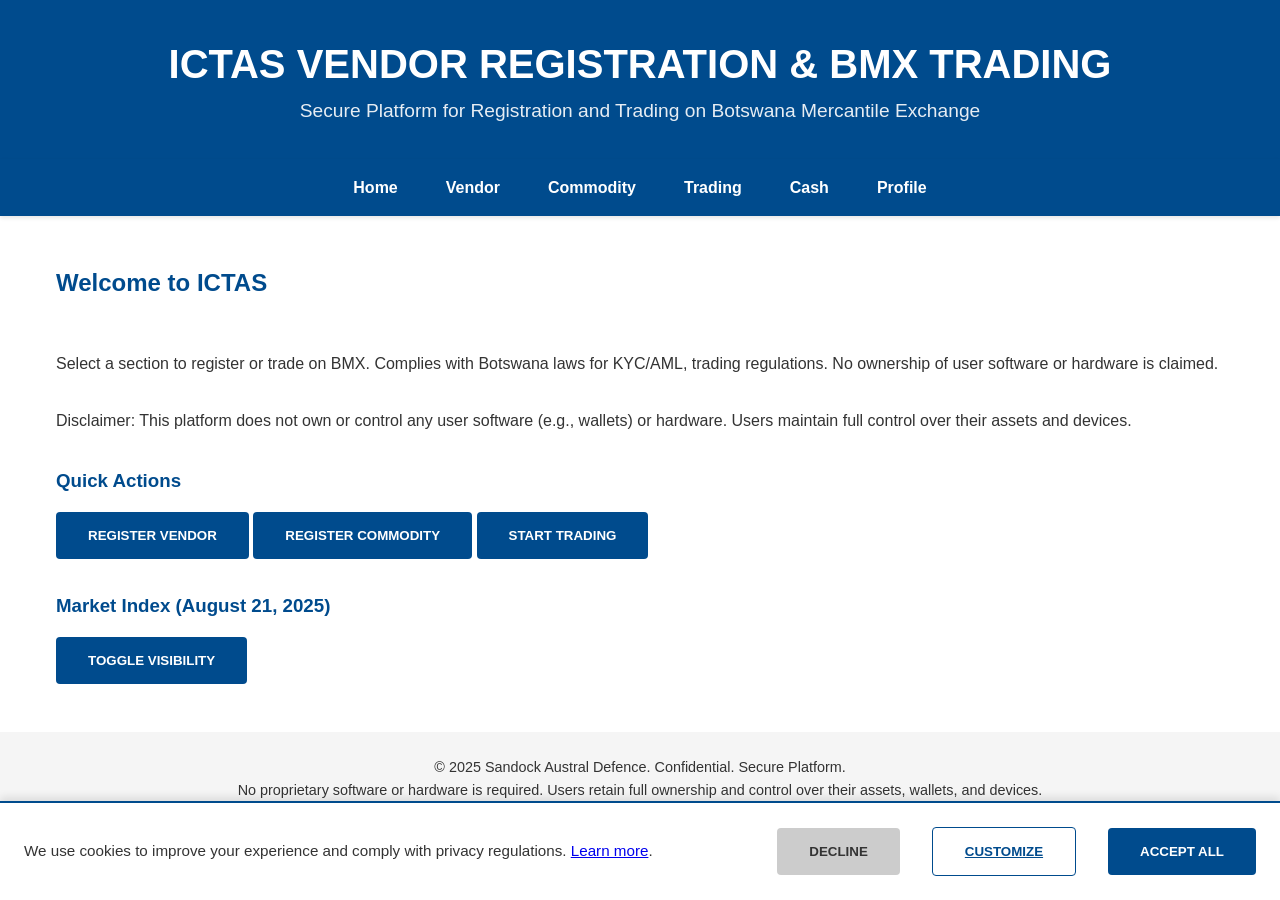
<file: index.html>
<!DOCTYPE html>
<html lang="en">
<head>
    <meta charset="UTF-8">
    <title>ICTAS Vendor Registration & BMX Trading</title>
    <link rel="stylesheet" href="styles.css"> <!-- Optional shared CSS -->
</head><link rel="stylesheet" href="styles.css">
<body><div class="cookie-banner">
    <p>We use cookies to improve your experience and comply with privacy regulations. <a href="/cookie-policy">Learn more</a>.</p>
    <button class="decline" onclick="localStorage.setItem('cookiesAccepted', 'necessary'); this.parentElement.style.display = 'none';">Decline</button>
    <button class="customize">Customize</button>
    <button onclick="localStorage.setItem('cookiesAccepted', 'all'); this.parentElement.style.display = 'none';">Accept All</button>
</div>
    <header>
        <h1>ICTAS Vendor Registration & BMX Trading</h1>
        <p>Secure Platform for Registration and Trading on Botswana Mercantile Exchange</p>
    </header>
    <nav>
        <a href="index.html">Home</a>
        <a href="vendor.html">Vendor</a>
        <a href="commodity.html">Commodity</a>
        <a href="trading.html">Trading</a>
        <a href="cash.html">Cash</a>
        <a href="profile.html">Profile</a>
    </nav>
    <main>
        <h2>Welcome to ICTAS</h2>
        <p>Select a section to register or trade on BMX. Complies with Botswana laws for KYC/AML, trading regulations. No ownership of user software or hardware is claimed.</p>
        <p>Disclaimer: This platform does not own or control any user software (e.g., wallets) or hardware. Users maintain full control over their assets and devices.</p>
        <section>
            <h3>Quick Actions</h3>
            <button id="registerVendor">Register Vendor</button>
            <button id="registerCommodity">Register Commodity</button>
            <button id="startTrading">Start Trading</button>
        </section>
        <section>
            <h3>Market Index (August 21, 2025)</h3>
            <button id="toggleIndex">Toggle Visibility</button>
            <div id="marketIndex" style="display: none;">
                <table>
                    <thead><tr><th>Commodity</th><th>Price (BWP)</th></tr></thead>
                    <tbody id="indexBody"></tbody>
                </table>
            </div>
        </section>
    </main>
    <footer>
        <p>© 2025 Sandock Austral Defence. Confidential. Secure Platform.</p>
        <p>No proprietary software or hardware is required. Users retain full ownership and control over their assets, wallets, and devices.</p>
    </footer>
    <script>
        // Quick Actions
        document.getElementById('registerVendor').addEventListener('click', () => window.location.href = 'vendor.html');
        document.getElementById('registerCommodity').addEventListener('click', () => {
            if (!localStorage.getItem('user')) alert('Please register/login first.');
            else window.location.href = 'commodity.html';
        });
        document.getElementById('startTrading').addEventListener('click', () => {
            if (!localStorage.getItem('user')) alert('Please register/login first.');
            else window.location.href = 'trading.html';
        });

        // Market Index
        const commodities = ['Beef', 'Copper', 'Wheat/Maize'];
        function updateIndex() {
            const body = document.getElementById('indexBody');
            body.innerHTML = '';
            commodities.forEach(com => {
                const price = (Math.random() * 50 + 40).toFixed(2); // Mock price
                body.innerHTML += `<tr><td>${com}</td><td>${price}</td></tr>`;
            });
        }
        updateIndex();
        setInterval(updateIndex, 5000); // Update every 5s

        document.getElementById('toggleIndex').addEventListener('click', () => {
            const div = document.getElementById('marketIndex');
            div.style.display = div.style.display === 'none' ? 'block' : 'none';
        });
    </script>
</body>
</html>
</file>
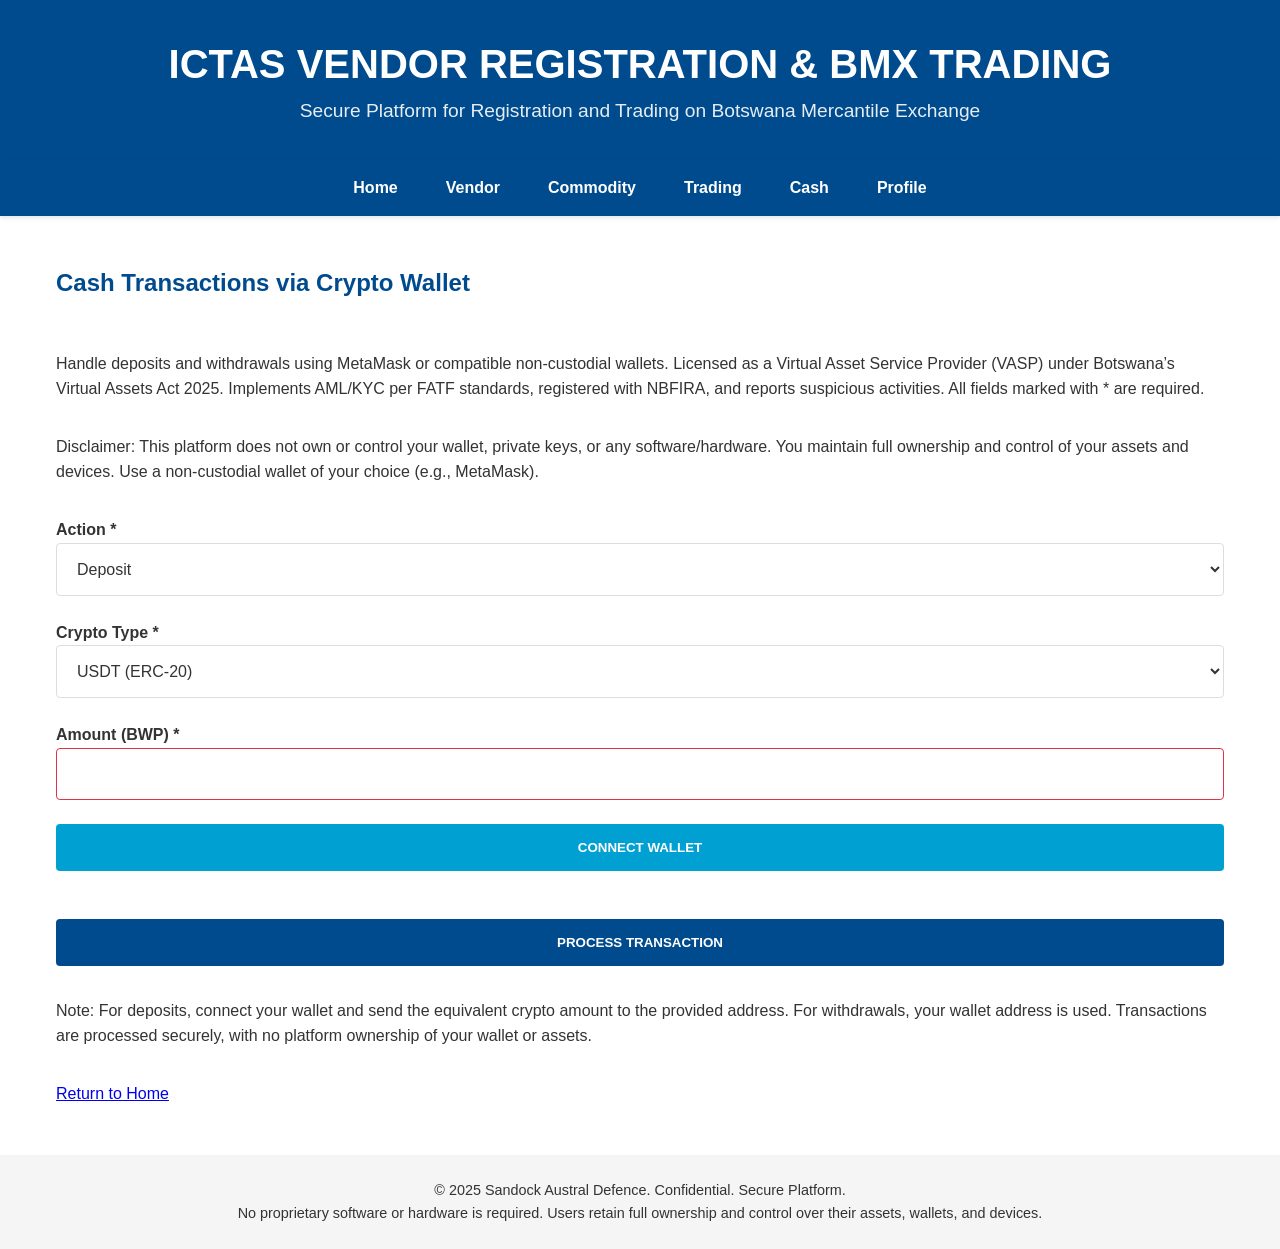
<file: cash.html>
<!DOCTYPE html>
<html lang="en">
<head>
    <meta charset="UTF-8">
    <title>ICTAS - Cash Transactions</title>
    <link rel="stylesheet" href="styles.css">
</head><link rel="stylesheet" href="styles.css">
<body>
    <header>
        <h1>ICTAS Vendor Registration & BMX Trading</h1>
        <p>Secure Platform for Registration and Trading on Botswana Mercantile Exchange</p>
    </header>
    <nav>
        <a href="index.html">Home</a>
        <a href="vendor.html">Vendor</a>
        <a href="commodity.html">Commodity</a>
        <a href="trading.html">Trading</a>
        <a href="cash.html">Cash</a>
        <a href="profile.html">Profile</a>
    </nav>
    <main>
        <h2>Cash Transactions via Crypto Wallet</h2>
        <p>Handle deposits and withdrawals using MetaMask or compatible non-custodial wallets. Licensed as a Virtual Asset Service Provider (VASP) under Botswana’s Virtual Assets Act 2025. Implements AML/KYC per FATF standards, registered with NBFIRA, and reports suspicious activities. All fields marked with * are required.</p>
        <p>Disclaimer: This platform does not own or control your wallet, private keys, or any software/hardware. You maintain full ownership and control of your assets and devices. Use a non-custodial wallet of your choice (e.g., MetaMask).</p>
        <form id="cashForm">
            <label>Action * <select id="action" required><option>Deposit</option><option>Withdraw</option></select></label>
            <label>Crypto Type * <select id="cryptoType" required><option>USDT (ERC-20)</option><option>BTC (Bitcoin Network)</option><option>ETH (Ethereum)</option></select></label>
            <label>Amount (BWP) * <input type="number" id="amount" required></label>
            <button type="button" id="connectWallet">Connect Wallet</button>
            <p id="walletAddress"></p>
            <button type="submit">Process Transaction</button>
        </form>
        <p>Note: For deposits, connect your wallet and send the equivalent crypto amount to the provided address. For withdrawals, your wallet address is used. Transactions are processed securely, with no platform ownership of your wallet or assets.</p>
        <a href="index.html">Return to Home</a>
    </main>
    <footer>
        <p>© 2025 Sandock Austral Defence. Confidential. Secure Platform.</p>
        <p>No proprietary software or hardware is required. Users retain full ownership and control over their assets, wallets, and devices.</p>
    </footer>
    <script>
        if (!localStorage.getItem('user')) alert('Register/login first.');

        let accounts = [];

        // Connect Wallet
        document.getElementById('connectWallet').addEventListener('click', async () => {
            if (window.ethereum) {
                try {
                    accounts = await window.ethereum.request({ method: 'eth_requestAccounts' });
                    document.getElementById('walletAddress').textContent = `Connected: ${accounts[0]}`;
                } catch (err) {
                    alert('Wallet connection failed.');
                }
            } else alert('MetaMask not detected.');
        });

        // Process Transaction
        document.getElementById('cashForm').addEventListener('submit', e => {
            e.preventDefault();
            if (!accounts.length) return alert('Connect wallet first.');
            if (!document.getElementById('cashForm').checkValidity()) return alert('Fill required fields.');
            const action = document.getElementById('action').value;
            const amount = document.getElementById('amount').value;
            setTimeout(() => {
                const txHash = '0x' + Math.random().toString(16).slice(2);
                let balance = parseFloat(localStorage.getItem('balance') || '0');
                balance = action === 'Deposit' ? balance + parseFloat(amount) : balance - parseFloat(amount);
                if (balance < 0) return alert('Insufficient balance.');
                localStorage.setItem('balance', balance);
                alert(`${action} Processed. Tx Hash: ${txHash} (simulated). New Balance: ${balance} BWP.`);
            }, 2000); // Mock AML check delay
        });
    </script>
</body>
</html>
</file>
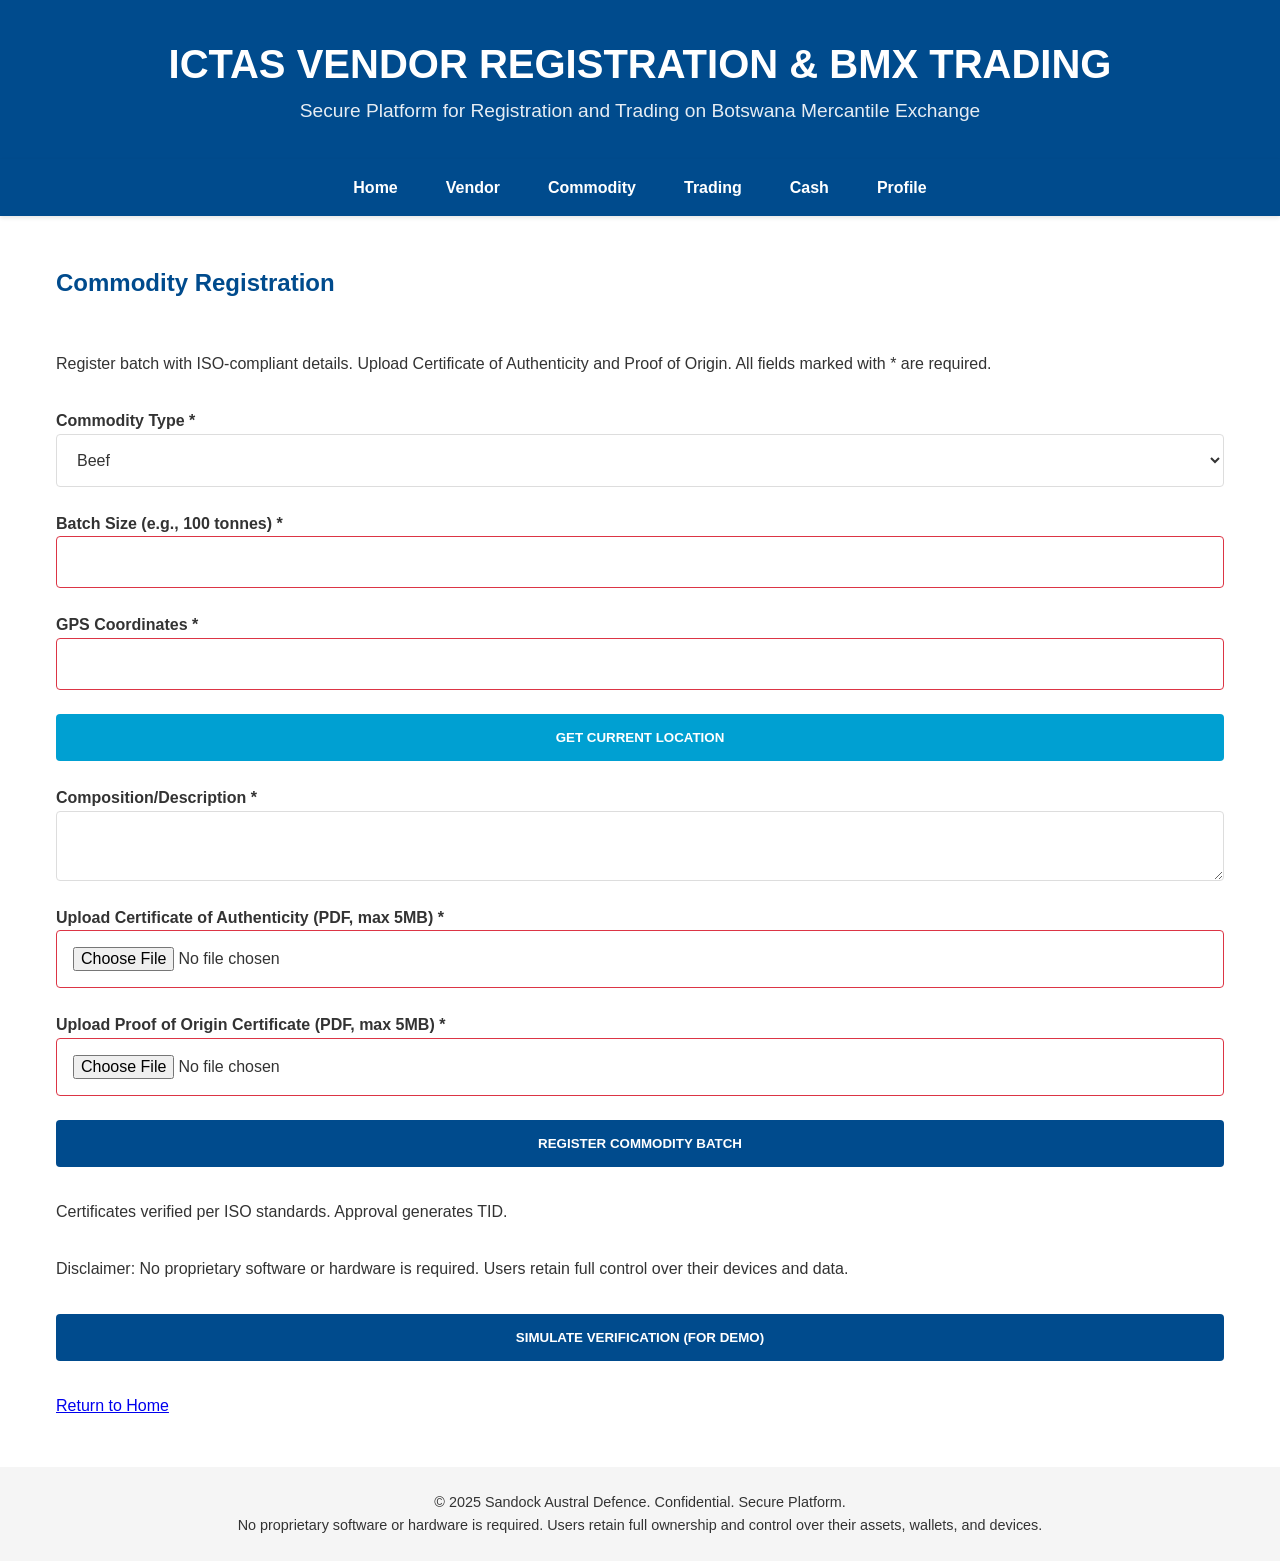
<file: commodity.html>
<!DOCTYPE html>
<html lang="en">
<head>
    <meta charset="UTF-8">
    <title>ICTAS - Commodity Registration</title>
    <link rel="stylesheet" href="styles.css">
</head><link rel="stylesheet" href="styles.css">
<body>
    <header>
        <h1>ICTAS Vendor Registration & BMX Trading</h1>
        <p>Secure Platform for Registration and Trading on Botswana Mercantile Exchange</p>
    </header>
    <nav>
        <a href="index.html">Home</a>
        <a href="vendor.html">Vendor</a>
        <a href="commodity.html">Commodity</a>
        <a href="trading.html">Trading</a>
        <a href="cash.html">Cash</a>
        <a href="profile.html">Profile</a>
    </nav>
    <main>
        <h2>Commodity Registration</h2>
        <p>Register batch with ISO-compliant details. Upload Certificate of Authenticity and Proof of Origin. All fields marked with * are required.</p>
        <form id="commodityForm">
            <label>Commodity Type * 
                <select id="commodityType" required>
                    <option>Beef</option>
                    <option>Copper</option>
                    <option>Wheat/Maize</option>
                </select>
            </label>
            <label>Batch Size (e.g., 100 tonnes) * <input type="number" id="batchSize" required></label>
            <label>GPS Coordinates * <input type="text" id="gps" required></label>
            <button type="button" id="getLocation">Get Current Location</button>
            <label>Composition/Description * <textarea id="description" required></textarea></label>
            <label>Upload Certificate of Authenticity (PDF, max 5MB) * <input type="file" id="authCert" accept=".pdf" required></label>
            <label>Upload Proof of Origin Certificate (PDF, max 5MB) * <input type="file" id="originCert" accept=".pdf" required></label>
            <button type="submit">Register Commodity Batch</button>
        </form>
        <p>Certificates verified per ISO standards. Approval generates TID.</p>
        <p>Disclaimer: No proprietary software or hardware is required. Users retain full control over their devices and data.</p>
        <button id="simulateVerify">Simulate Verification (For Demo)</button>
        <a href="index.html">Return to Home</a>
    </main>
    <footer>
        <p>© 2025 Sandock Austral Defence. Confidential. Secure Platform.</p>
        <p>No proprietary software or hardware is required. Users retain full ownership and control over their assets, wallets, and devices.</p>
    </footer>
    <script>
        // Get Location
        document.getElementById('getLocation').addEventListener('click', () => {
            if (navigator.geolocation) {
                navigator.geolocation.getCurrentPosition(pos => {
                    document.getElementById('gps').value = `${pos.coords.latitude}, ${pos.coords.longitude}`;
                }, err => alert('Location access denied.'));
            } else alert('Geolocation not supported.');
        });

        // Form Submit
        document.getElementById('commodityForm').addEventListener('submit', e => {
            e.preventDefault();
            if (!localStorage.getItem('user')) return alert('Register as vendor first.');
            if (!document.getElementById('commodityForm').checkValidity()) return alert('Fill all required fields.');
            const authFile = document.getElementById('authCert').files[0];
            const originFile = document.getElementById('originCert').files[0];
            if ((authFile && authFile.size > 5 * 1024 * 1024) || (originFile && originFile.size > 5 * 1024 * 1024)) return alert('File too large.');
            setTimeout(() => {
                const tid = Math.floor(Math.random() * 1000000);
                let commodities = JSON.parse(localStorage.getItem('commodities') || '[]');
                commodities.push({ type: document.getElementById('commodityType').value, size: document.getElementById('batchSize').value, tid });
                localStorage.setItem('commodities', JSON.stringify(commodities));
                alert(`Commodity Registered. TID: ${tid}. Verified per ISO (simulated).`);
            }, 2000);
        });

        // Simulate
        document.getElementById('simulateVerify').addEventListener('click', () => {
            const tid = Math.floor(Math.random() * 1000000);
            alert(`Demo Verification Success. TID: ${tid}`);
        });
    </script>
</body>
</html>
</file>
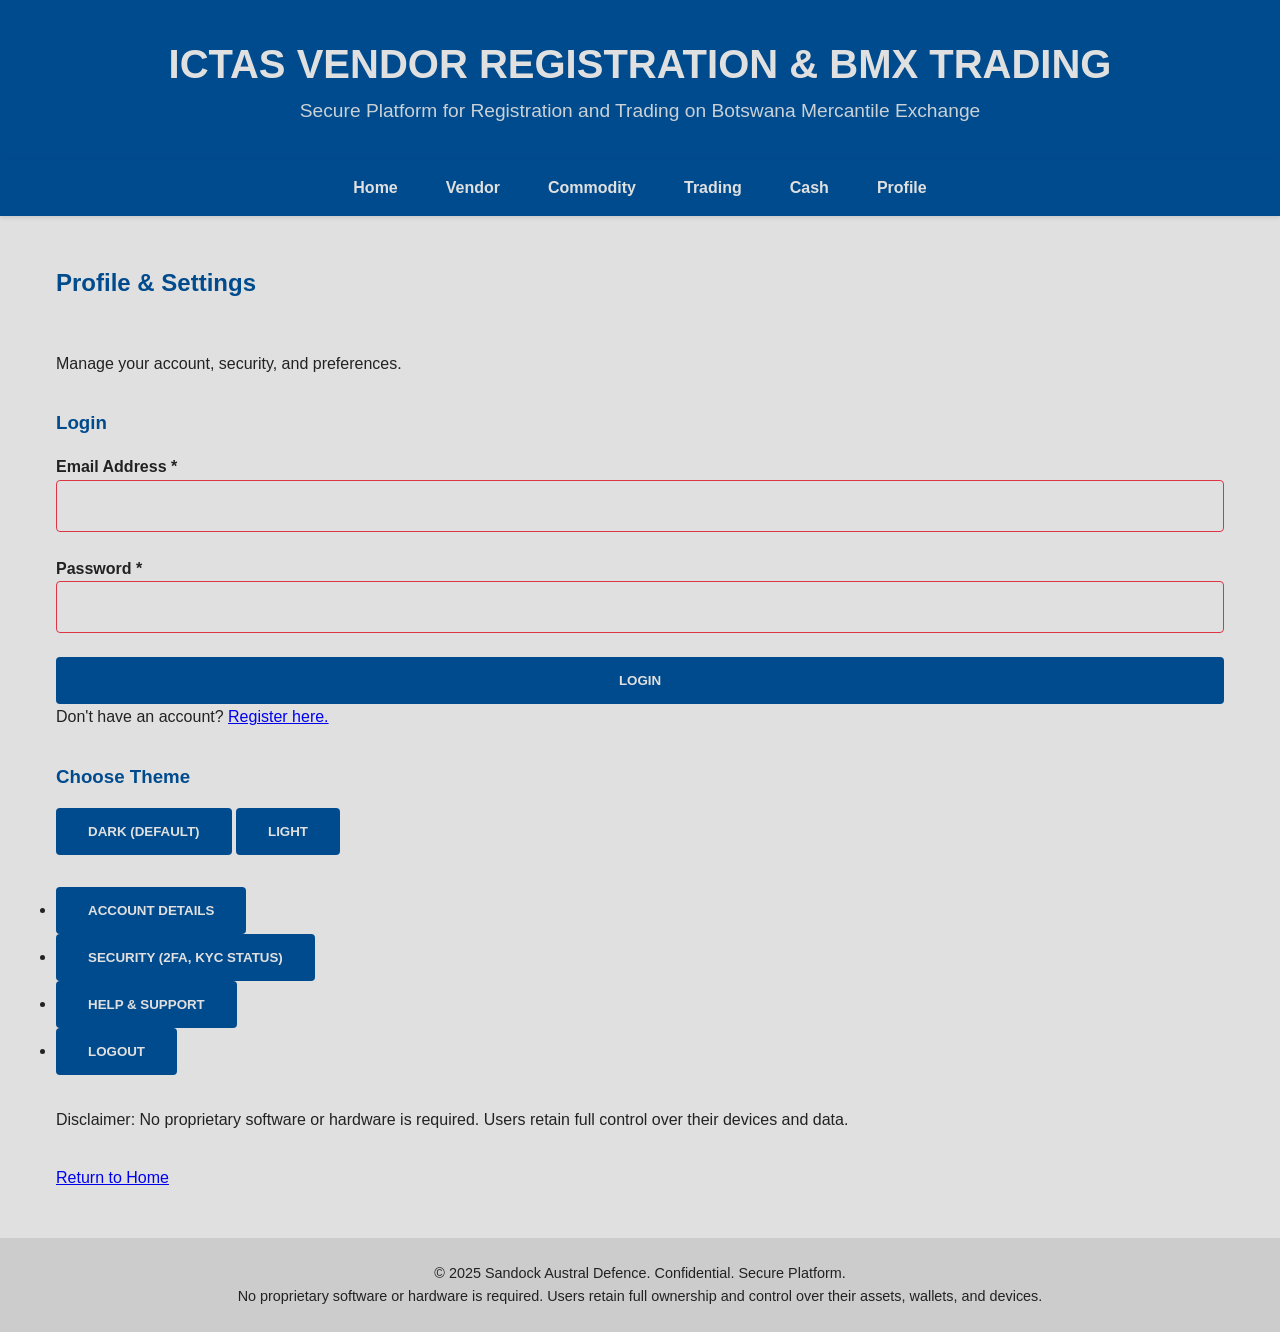
<file: profile.html>
<!DOCTYPE html>
<html lang="en">
<head>
    <meta charset="UTF-8">
    <title>ICTAS - Profile</title>
    <link rel="stylesheet" href="styles.css">
</head><link rel="stylesheet" href="styles.css">
<body class="dark"> <!-- Default theme -->
    <header>
        <h1>ICTAS Vendor Registration & BMX Trading</h1>
        <p>Secure Platform for Registration and Trading on Botswana Mercantile Exchange</p>
    </header>
    <nav>
        <a href="index.html">Home</a>
        <a href="vendor.html">Vendor</a>
        <a href="commodity.html">Commodity</a>
        <a href="trading.html">Trading</a>
        <a href="cash.html">Cash</a>
        <a href="profile.html">Profile</a>
    </nav>
    <main>
        <h2>Profile & Settings</h2>
        <p>Manage your account, security, and preferences.</p>
        <section>
            <h3>Login</h3>
            <form id="loginForm">
                <label>Email Address * <input type="email" id="email" required></label>
                <label>Password * <input type="password" id="password" required></label>
                <button type="submit">Login</button>
            </form>
            <p>Don't have an account? <a href="vendor.html">Register here.</a></p>
        </section>
        <section>
            <h3>Choose Theme</h3>
            <button id="darkTheme">Dark (Default)</button>
            <button id="lightTheme">Light</button>
        </section>
        <ul>
            <li><button id="accountDetails">Account Details</button></li>
            <li><button id="security">Security (2FA, KYC Status)</button></li>
            <li><button id="help">Help & Support</button></li>
            <li><button id="logout">Logout</button></li>
        </ul>
        <p>Disclaimer: No proprietary software or hardware is required. Users retain full control over their devices and data.</p>
        <a href="index.html">Return to Home</a>
    </main>
    <footer>
        <p>© 2025 Sandock Austral Defence. Confidential. Secure Platform.</p>
        <p>No proprietary software or hardware is required. Users retain full ownership and control over their assets, wallets, and devices.</p>
    </footer>
    <script>
        // Login
        document.getElementById('loginForm').addEventListener('submit', e => {
            e.preventDefault();
            const user = JSON.parse(localStorage.getItem('user'));
            if (user && user.email === document.getElementById('email').value) {
                alert('Login Successful.');
            } else alert('Invalid credentials. Register first.');
        });

        // Themes
        document.getElementById('darkTheme').addEventListener('click', () => document.body.className = 'dark');
        document.getElementById('lightTheme').addEventListener('click', () => document.body.className = 'light');

        // Profile Actions
        document.getElementById('accountDetails').addEventListener('click', () => {
            const user = JSON.parse(localStorage.getItem('user') || '{}');
            alert(`Name: ${user.name || 'N/A'}, Email: ${user.email || 'N/A'}, Vendor ID: ${user.vendorId || 'N/A'}`);
        });
        document.getElementById('security').addEventListener('click', () => alert('2FA Enabled, KYC Approved (simulated).'));
        document.getElementById('help').addEventListener('click', () => alert('Contact support@ictas.com (mock).'));
        document.getElementById('logout').addEventListener('click', () => {
            localStorage.clear();
            alert('Logged Out.');
            window.location.href = 'index.html';
        });
    </script>
</body>
</html>
</file>
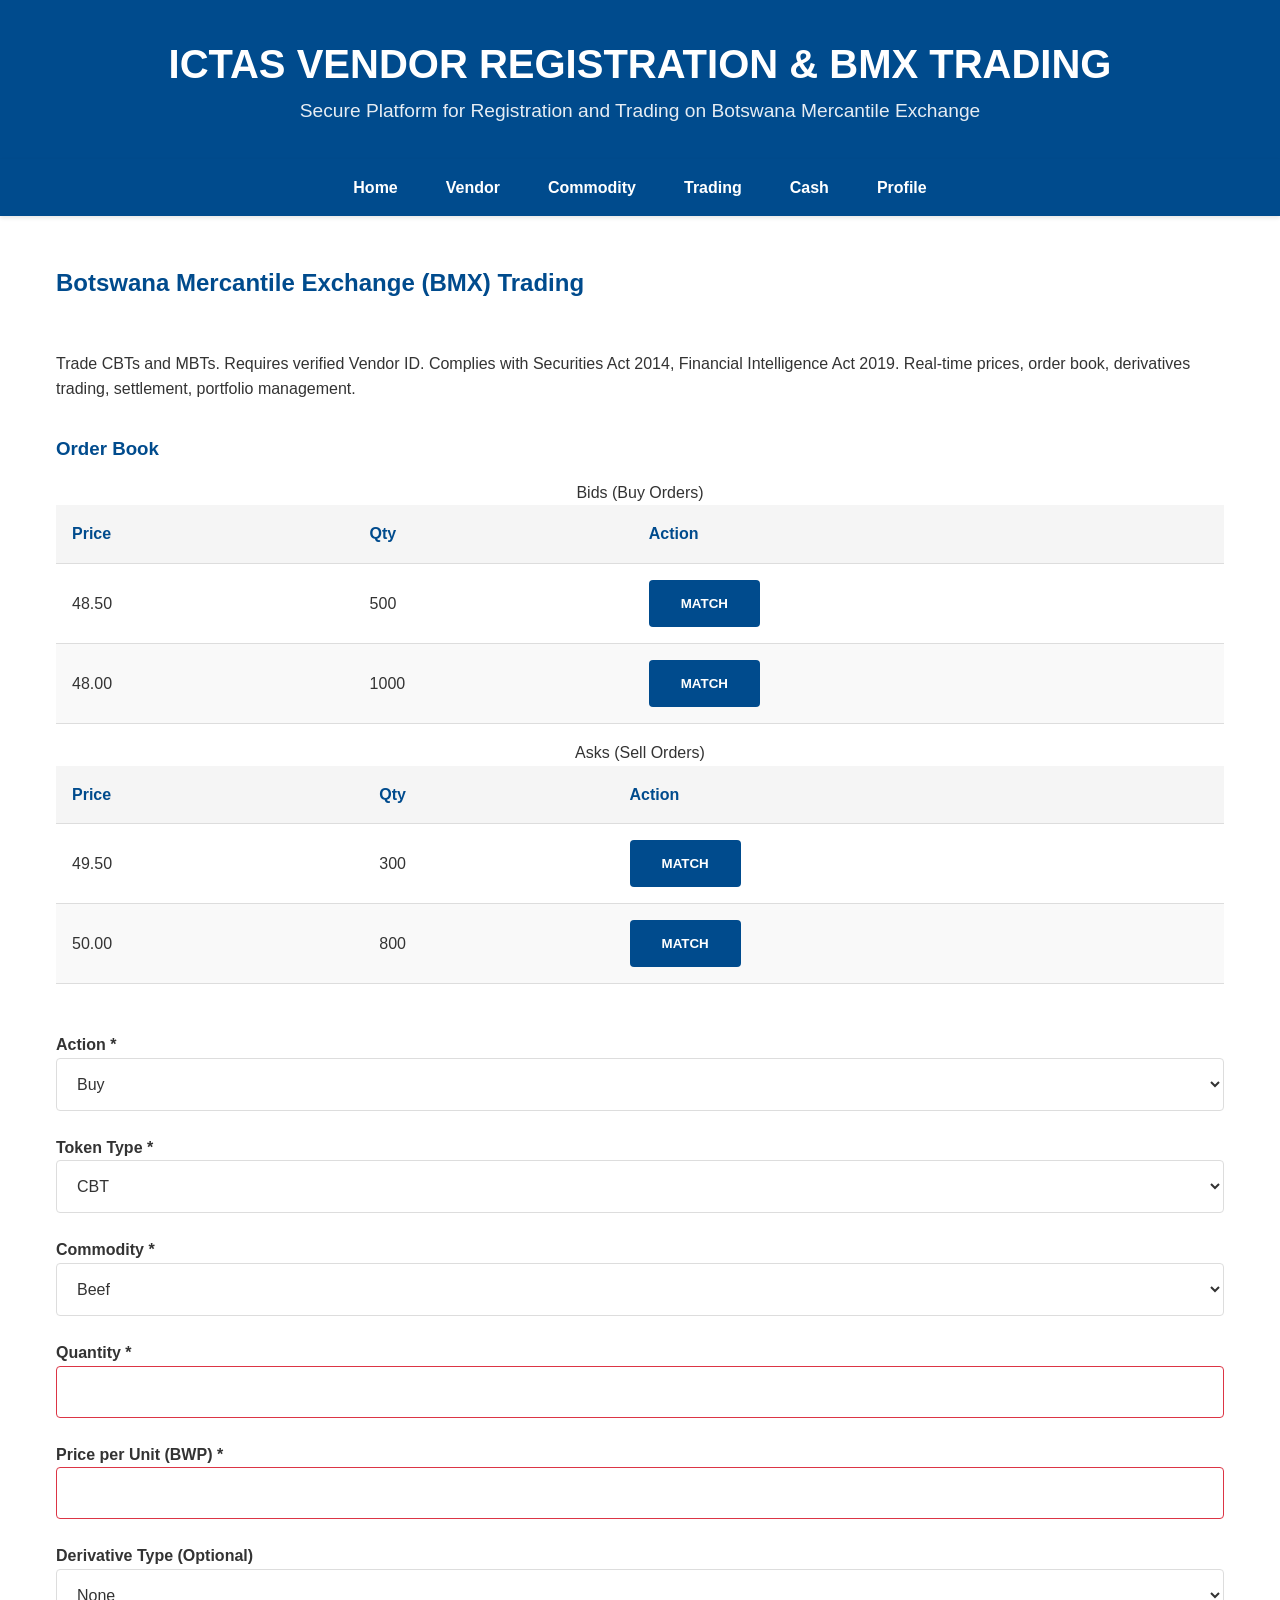
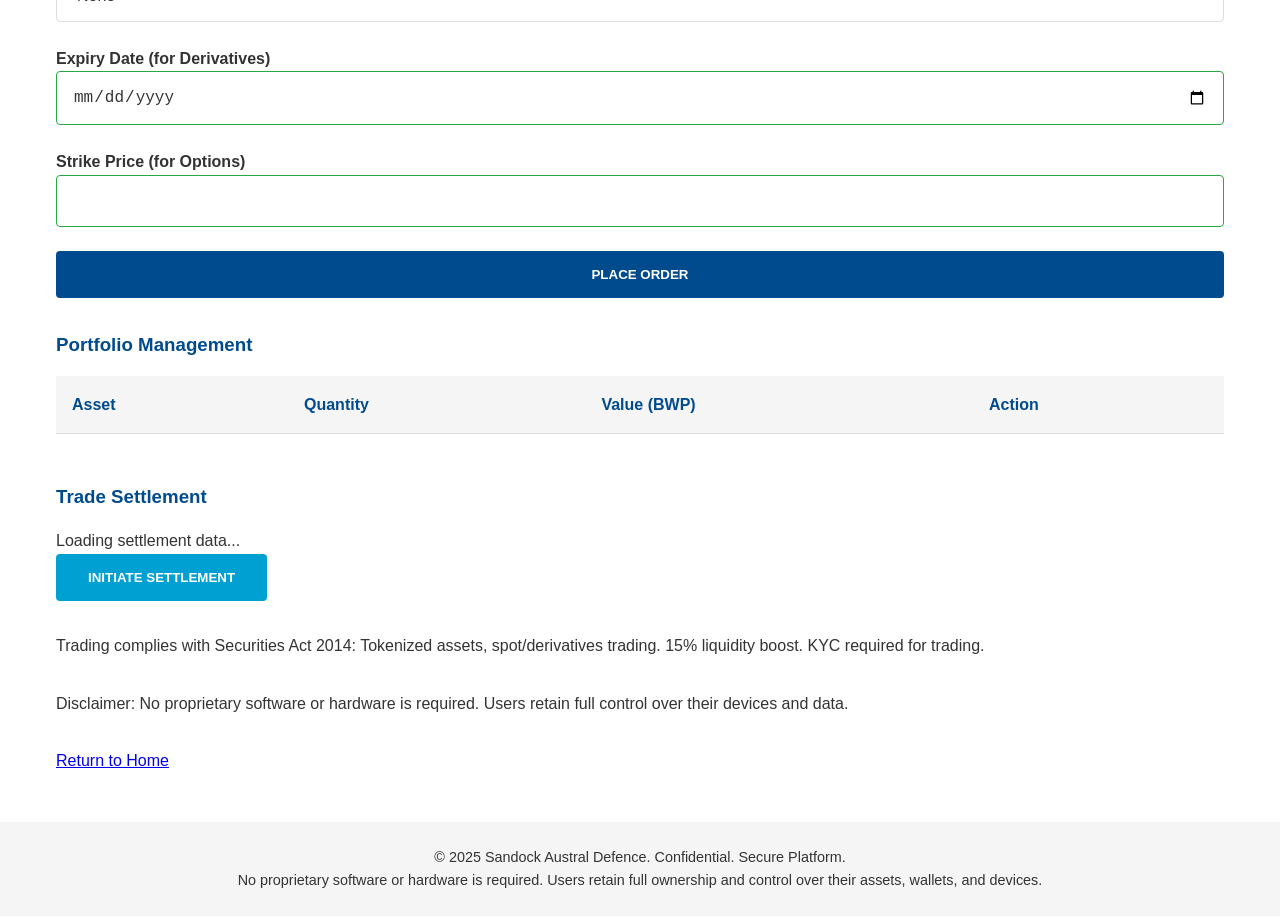
<file: trading.html>
<!DOCTYPE html>
<html lang="en">
<head>
    <meta charset="UTF-8">
    <title>ICTAS - Trading</title>
    <link rel="stylesheet" href="styles.css">
</head><link rel="stylesheet" href="styles.css">
<body>
    <header>
        <h1>ICTAS Vendor Registration & BMX Trading</h1>
        <p>Secure Platform for Registration and Trading on Botswana Mercantile Exchange</p>
    </header>
    <nav>
        <a href="index.html">Home</a>
        <a href="vendor.html">Vendor</a>
        <a href="commodity.html">Commodity</a>
        <a href="trading.html">Trading</a>
        <a href="cash.html">Cash</a>
        <a href="profile.html">Profile</a>
    </nav>
    <main>
        <h2>Botswana Mercantile Exchange (BMX) Trading</h2>
        <p>Trade CBTs and MBTs. Requires verified Vendor ID. Complies with Securities Act 2014, Financial Intelligence Act 2019. Real-time prices, order book, derivatives trading, settlement, portfolio management.</p>
        <section>
            <h3>Order Book</h3>
            <table id="bids">
                <caption>Bids (Buy Orders)</caption>
                <thead><tr><th>Price</th><th>Qty</th><th>Action</th></tr></thead>
                <tbody><tr><td>48.50</td><td>500</td><td><button class="match">Match</button></td></tr><tr><td>48.00</td><td>1000</td><td><button class="match">Match</button></td></tr></tbody>
            </table>
            <table id="asks">
                <caption>Asks (Sell Orders)</caption>
                <thead><tr><th>Price</th><th>Qty</th><th>Action</th></tr></thead>
                <tbody><tr><td>49.50</td><td>300</td><td><button class="match">Match</button></td></tr><tr><td>50.00</td><td>800</td><td><button class="match">Match</button></td></tr></tbody>
            </table>
        </section>
        <form id="orderForm">
            <label>Action * <select id="action" required><option>Buy</option><option>Sell</option></select></label>
            <label>Token Type * <select id="tokenType" required><option>CBT</option><option>MBT</option></select></label>
            <label>Commodity * <select id="commodity" required><option>Beef</option><option>Copper</option><option>Wheat/Maize</option></select></label>
            <label>Quantity * <input type="number" id="quantity" required></label>
            <label>Price per Unit (BWP) * <input type="number" id="price" required></label>
            <label>Derivative Type (Optional) <select id="derivative"><option>None</option><option>Option - Call</option><option>Option - Put</option><option>Future</option></select></label>
            <label>Expiry Date (for Derivatives) <input type="date" id="expiry"></label>
            <label>Strike Price (for Options) <input type="number" id="strike"></label>
            <button type="submit">Place Order</button>
        </form>
        <section>
            <h3>Portfolio Management</h3>
            <table id="portfolio">
                <thead><tr><th>Asset</th><th>Quantity</th><th>Value (BWP)</th><th>Action</th></tr></thead>
                <tbody></tbody>
            </table>
        </section>
        <section>
            <h3>Trade Settlement</h3>
            <p>Loading settlement data...</p>
            <button id="initiateSettlement">Initiate Settlement</button>
        </section>
        <p>Trading complies with Securities Act 2014: Tokenized assets, spot/derivatives trading. 15% liquidity boost. KYC required for trading.</p>
        <p>Disclaimer: No proprietary software or hardware is required. Users retain full control over their devices and data.</p>
        <a href="index.html">Return to Home</a>
    </main>
    <footer>
        <p>© 2025 Sandock Austral Defence. Confidential. Secure Platform.</p>
        <p>No proprietary software or hardware is required. Users retain full ownership and control over their assets, wallets, and devices.</p>
    </footer>
    <script>
        if (!localStorage.getItem('user')) alert('Register/login first.');

        // Match Buttons
        document.querySelectorAll('.match').forEach(btn => {
            btn.addEventListener('click', () => {
                alert('Order Matched (simulated).');
                btn.parentElement.parentElement.remove(); // Remove row
            });
        });

        // Place Order
        document.getElementById('orderForm').addEventListener('submit', e => {
            e.preventDefault();
            if (!document.getElementById('orderForm').checkValidity()) return alert('Fill required fields.');
            const action = document.getElementById('action').value;
            const price = document.getElementById('price').value;
            const qty = document.getElementById('quantity').value;
            const table = action === 'Buy' ? document.getElementById('bids').querySelector('tbody') : document.getElementById('asks').querySelector('tbody');
            table.innerHTML += `<tr><td>${price}</td><td>${qty}</td><td><button class="match">Match</button></td></tr>`;
            // Update Portfolio
            let portfolio = JSON.parse(localStorage.getItem('portfolio') || '[]');
            portfolio.push({ asset: `${document.getElementById('commodity').value} ${document.getElementById('tokenType').value}`, quantity: qty, value: price * qty });
            localStorage.setItem('portfolio', JSON.stringify(portfolio));
            updatePortfolio();
            alert('Order Placed.');
        });

        // Update Portfolio Table
        function updatePortfolio() {
            const body = document.getElementById('portfolio').querySelector('tbody');
            body.innerHTML = '';
            JSON.parse(localStorage.getItem('portfolio') || '[]').forEach((item, i) => {
                body.innerHTML += `<tr><td>${item.asset}</td><td>${item.quantity}</td><td>${item.value}</td><td><button class="sell" data-index="${i}">Sell</button></td></tr>`;
            });
            document.querySelectorAll('.sell').forEach(btn => {
                btn.addEventListener('click', () => {
                    let portfolio = JSON.parse(localStorage.getItem('portfolio'));
                    portfolio.splice(btn.dataset.index, 1);
                    localStorage.setItem('portfolio', JSON.stringify(portfolio));
                    updatePortfolio();
                    alert('Asset Sold (simulated).');
                });
            });
        }
        updatePortfolio();

        // Settlement
        document.getElementById('initiateSettlement').addEventListener('click', () => {
            setTimeout(() => alert('Settlement Initiated and Completed (simulated).'), 2000);
        });
    </script>
</body>
</html>
</file>
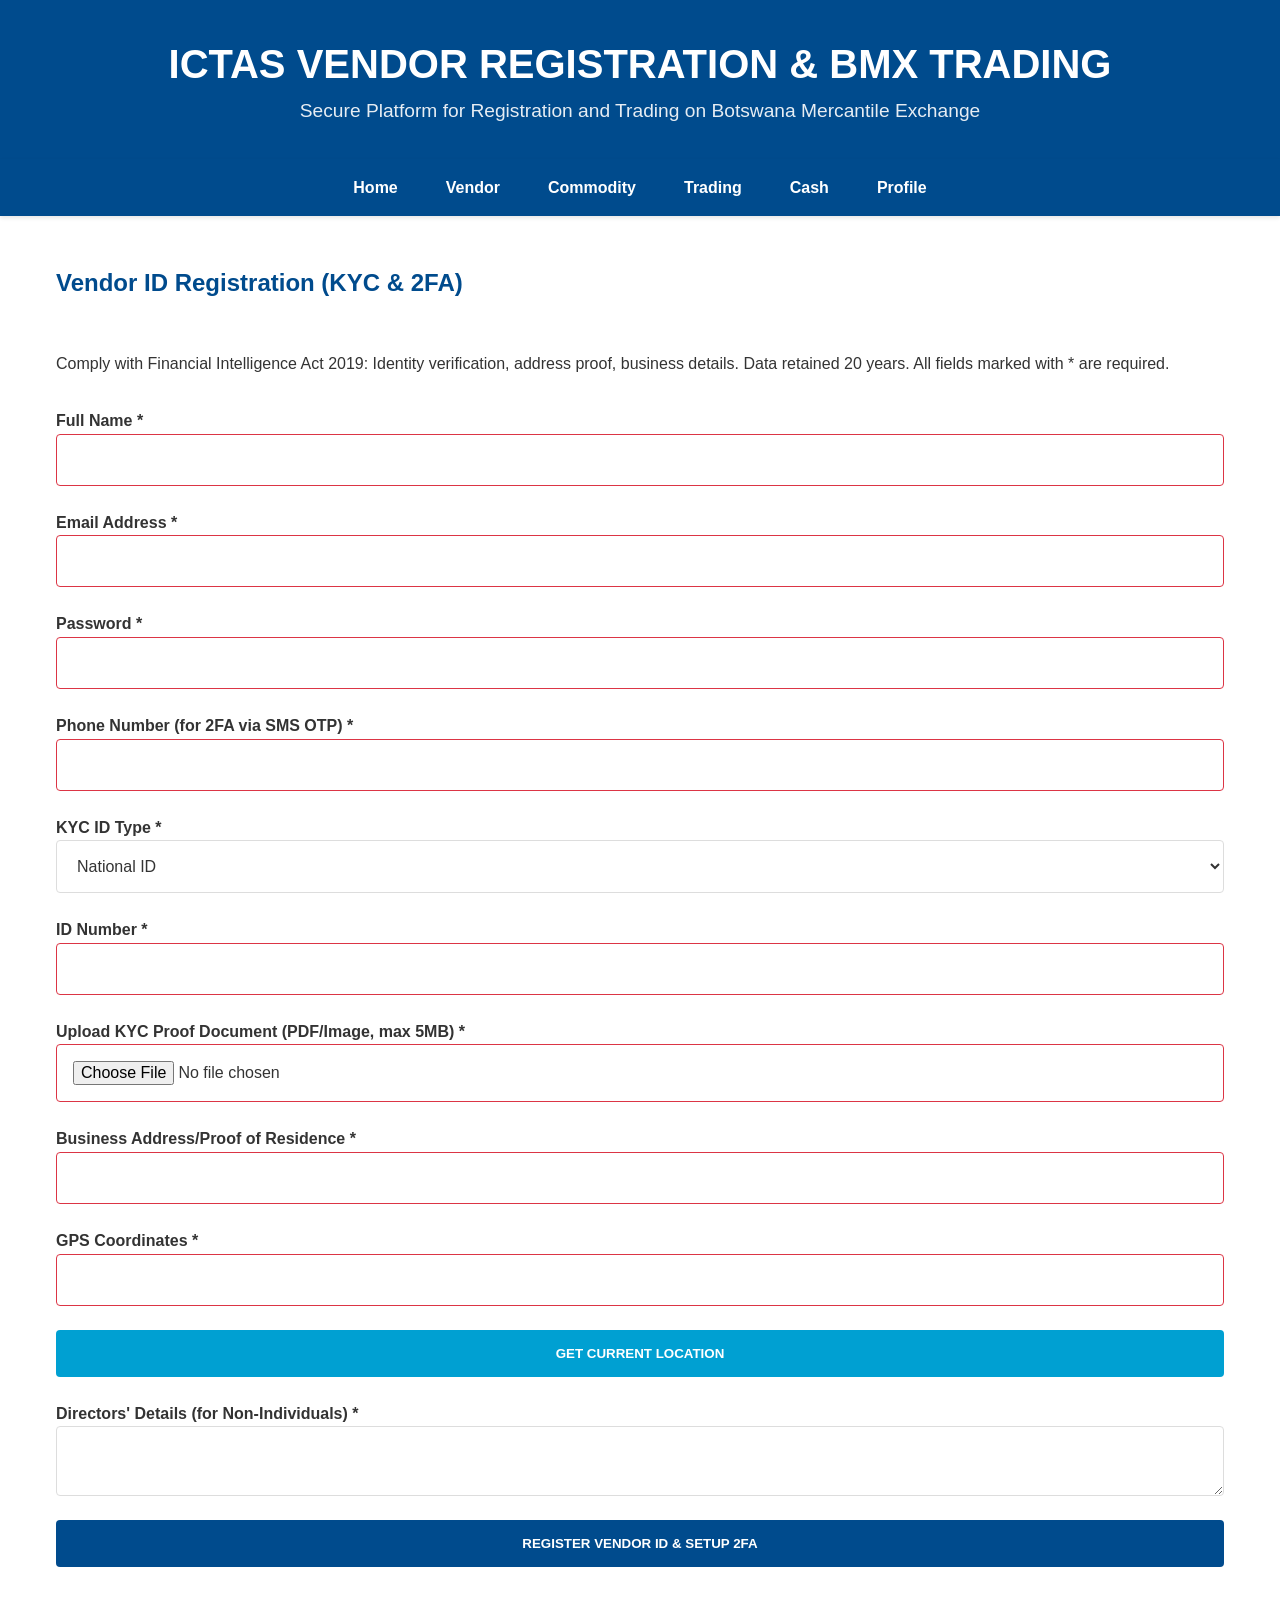
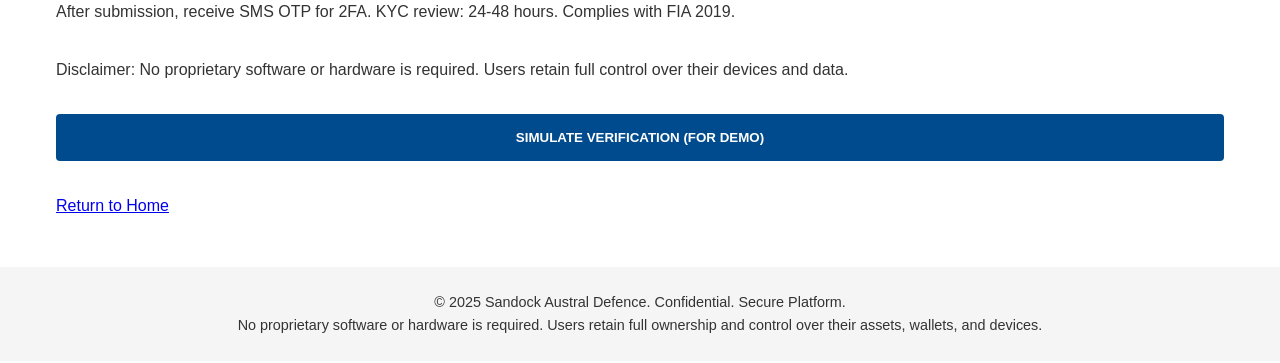
<file: vendor.html>
<!DOCTYPE html>
<html lang="en">
<head>
    <meta charset="UTF-8">
    <title>ICTAS - Vendor Registration</title>
    <link rel="stylesheet" href="styles.css">
</head><link rel="stylesheet" href="styles.css">
<body>
    <header>
        <h1>ICTAS Vendor Registration & BMX Trading</h1>
        <p>Secure Platform for Registration and Trading on Botswana Mercantile Exchange</p>
    </header>
    <nav>
        <a href="index.html">Home</a>
        <a href="vendor.html">Vendor</a>
        <a href="commodity.html">Commodity</a>
        <a href="trading.html">Trading</a>
        <a href="cash.html">Cash</a>
        <a href="profile.html">Profile</a>
    </nav>
    <main>
        <h2>Vendor ID Registration (KYC & 2FA)</h2>
        <p>Comply with Financial Intelligence Act 2019: Identity verification, address proof, business details. Data retained 20 years. All fields marked with * are required.</p>
        <form id="vendorForm">
            <label>Full Name * <input type="text" id="fullName" required></label>
            <label>Email Address * <input type="email" id="email" required></label>
            <label>Password * <input type="password" id="password" required></label>
            <label>Phone Number (for 2FA via SMS OTP) * <input type="tel" id="phone" required></label>
            <label>KYC ID Type * 
                <select id="idType" required>
                    <option>National ID</option>
                    <option>Passport</option>
                    <option>Business License/Registration</option>
                </select>
            </label>
            <label>ID Number * <input type="text" id="idNumber" required></label>
            <label>Upload KYC Proof Document (PDF/Image, max 5MB) * <input type="file" id="kycProof" accept=".pdf,.jpg,.png" required></label>
            <label>Business Address/Proof of Residence * <input type="text" id="address" required></label>
            <label>GPS Coordinates * <input type="text" id="gps" required></label>
            <button type="button" id="getLocation">Get Current Location</button>
            <label>Directors' Details (for Non-Individuals) * <textarea id="directors" required></textarea></label>
            <button type="submit">Register Vendor ID & Setup 2FA</button>
        </form>
        <p>After submission, receive SMS OTP for 2FA. KYC review: 24-48 hours. Complies with FIA 2019.</p>
        <p>Disclaimer: No proprietary software or hardware is required. Users retain full control over their devices and data.</p>
        <button id="simulateVerify">Simulate Verification (For Demo)</button>
        <a href="index.html">Return to Home</a>
    </main>
    <footer>
        <p>© 2025 Sandock Austral Defence. Confidential. Secure Platform.</p>
        <p>No proprietary software or hardware is required. Users retain full ownership and control over their assets, wallets, and devices.</p>
    </footer>
    <script>
        // Get Location
        document.getElementById('getLocation').addEventListener('click', () => {
            if (navigator.geolocation) {
                navigator.geolocation.getCurrentPosition(pos => {
                    document.getElementById('gps').value = `${pos.coords.latitude}, ${pos.coords.longitude}`;
                }, err => alert('Location access denied.'));
            } else alert('Geolocation not supported.');
        });

        // Form Submit
        document.getElementById('vendorForm').addEventListener('submit', e => {
            e.preventDefault();
            if (!document.getElementById('vendorForm').checkValidity()) return alert('Fill all required fields.');
            // Simulate file upload/validation
            const file = document.getElementById('kycProof').files[0];
            if (file && file.size > 5 * 1024 * 1024) return alert('File too large.');
            setTimeout(() => {
                const vendorId = Math.floor(Math.random() * 1000000);
                const user = { name: document.getElementById('fullName').value, email: document.getElementById('email').value, vendorId };
                localStorage.setItem('user', JSON.stringify(user));
                alert(`KYC Submitted. Mock OTP: 123456. Vendor ID: ${vendorId}. Review in 24-48 hours (simulated).`);
            }, 2000); // Mock delay
        });

        // Simulate
        document.getElementById('simulateVerify').addEventListener('click', () => {
            const vendorId = Math.floor(Math.random() * 1000000);
            localStorage.setItem('user', JSON.stringify({ name: 'Demo User', email: 'demo@example.com', vendorId }));
            alert(`Demo Verification Success. Vendor ID: ${vendorId}`);
        });
    </script>
</body>
</html>
</file>
<file: styles.css>
/* Import Fonts (use in HTML head) */
/* @import url('https://fonts.googleapis.com/css2?family=Open+Sans:wght@400;600;700;800&display=swap'); */

/* CSS Variables for Easy Theming */
:root {
    --primary-blue: #004b8d;
    --accent-blue: #00a0d2;
    --text-dark: #333333;
    --background-white: #ffffff;
    --card-gray: #f5f5f5;
    --border-light: #ddd;
    --success-green: #28a745;
    --error-red: #dc3545;
    --shadow: 0 2px 4px rgba(0, 0, 0, 0.1);
    --transition: 0.3s ease;
}

/* Reset and Base Styles */
* {
    margin: 0;
    padding: 0;
    box-sizing: border-box;
}

body {
    font-family: 'Open Sans', Arial, Helvetica, sans-serif;
    line-height: 1.6;
    color: var(--text-dark);
    background-color: var(--background-white);
    animation: fadeIn 0.5s ease-in;
}

@keyframes fadeIn {
    from { opacity: 0; }
    to { opacity: 1; }
}

.dark {
    --background-white: #e0e0e0;
    --card-gray: #ccc;
    --text-dark: #222222;
}

/* Header */
header {
    background-color: var(--primary-blue);
    padding: 2rem 1rem;
    text-align: center;
    color: var(--background-white);
    box-shadow: var(--shadow);
}

header h1 {
    font-size: 2.5rem;
    font-weight: 800;
    text-transform: uppercase;
}

header p {
    font-size: 1.2rem;
    font-weight: 400;
    opacity: 0.9;
}

/* Navigation */
nav {
    display: flex;
    justify-content: center;
    background-color: var(--primary-blue);
    padding: 1rem;
    position: sticky;
    top: 0;
    z-index: 1000;
    box-shadow: var(--shadow);
}

nav a {
    color: var(--background-white);
    text-decoration: none;
    margin: 0 1.5rem;
    font-weight: 600;
    transition: color var(--transition), transform var(--transition);
}

nav a:hover {
    color: var(--accent-blue);
    transform: scale(1.05);
}

/* Main Content */
main {
    max-width: 1200px;
    margin: 2rem auto;
    padding: 1rem;
    display: grid;
    gap: 2rem;
}

h2, h3 {
    font-weight: 700;
    color: var(--primary-blue);
    margin-bottom: 1rem;
}

/* Cards */
.card {
    background-color: var(--card-gray);
    padding: 2rem;
    border-radius: 8px;
    border: 1px solid var(--border-light);
    box-shadow: var(--shadow);
    transition: box-shadow var(--transition), transform var(--transition);
}

.card:hover {
    box-shadow: 0 4px 8px rgba(0, 0, 0, 0.15);
    transform: translateY(-2px);
}

/* Forms */
form {
    display: grid;
    gap: 1.5rem;
}

label {
    display: flex;
    flex-direction: column;
    font-weight: 600;
}

input, select, textarea {
    padding: 1rem;
    border: 1px solid var(--border-light);
    border-radius: 4px;
    background: var(--background-white);
    color: var(--text-dark);
    font-size: 1rem;
    transition: border-color var(--transition);
    placeholder-color: #aaa;
}

input:focus, select:focus, textarea:focus {
    border-color: var(--primary-blue);
    outline: none;
    box-shadow: 0 0 0 3px rgba(0, 75, 141, 0.2);
}

input:valid {
    border-color: var(--success-green);
}

input:invalid {
    border-color: var(--error-red);
}

/* Buttons */
button {
    padding: 1rem 2rem;
    background-color: var(--primary-blue);
    color: var(--background-white);
    border: none;
    border-radius: 4px;
    cursor: pointer;
    font-weight: 600;
    text-transform: uppercase;
    transition: background-color var(--transition), transform var(--transition);
}

button:hover {
    background-color: #003366;
    transform: scale(1.02);
}

button:active {
    transform: scale(0.98);
}

#getLocation, #connectWallet, #initiateSettlement {
    background-color: var(--accent-blue);
}

#getLocation:hover, #connectWallet:hover, #initiateSettlement:hover {
    background-color: #0080a8;
}

/* Tables */
table {
    width: 100%;
    border-collapse: collapse;
    margin-bottom: 1rem;
}

th, td {
    padding: 1rem;
    text-align: left;
    border-bottom: 1px solid var(--border-light);
}

th {
    background-color: var(--card-gray);
    font-weight: 700;
    color: var(--primary-blue);
}

tr:nth-child(even) {
    background-color: #f9f9f9;
}

tr:hover {
    background-color: #f0f0f0;
}

/* Cookie Banner */
.cookie-banner {
    position: fixed;
    bottom: 0;
    left: 0;
    width: 100%;
    background-color: var(--background-white);
    border-top: 2px solid var(--primary-blue);
    padding: 1.5rem;
    box-shadow: 0 -4px 8px rgba(0, 0, 0, 0.1);
    display: none;
    z-index: 1000;
    font-size: 0.95rem;
    color: var(--text-dark);
    display: flex;
    flex-wrap: wrap;
    align-items: center;
    gap: 1rem;
}

.cookie-banner p {
    flex: 1;
    margin: 0;
}

.cookie-banner button {
    margin-left: 1rem;
    min-width: 120px;
}

.cookie-banner .decline {
    background-color: #ccc;
    color: var(--text-dark);
}

.cookie-banner .customize {
    background: none;
    color: var(--primary-blue);
    border: 1px solid var(--primary-blue);
    text-decoration: underline;
}

.cookie-banner .toggles {
    width: 100%;
    display: flex;
    gap: 1rem;
    margin-top: 1rem;
}

.cookie-banner .toggle-label {
    display: flex;
    align-items: center;
    gap: 0.5rem;
}

/* Responsive Design */
@media (max-width: 768px) {
    header {
        padding: 1.5rem 1rem;
    }

    nav {
        flex-direction: column;
    }

    nav a {
        margin: 0.5rem 0;
    }

    .card {
        padding: 1.5rem;
    }

    .cookie-banner {
        flex-direction: column;
        text-align: center;
    }

    .cookie-banner button {
        margin: 0.5rem 0;
        width: 100%;
    }
}

/* Additional Elements */
#walletAddress {
    color: var(--primary-blue);
    font-weight: 600;
}

footer {
    text-align: center;
    padding: 1.5rem;
    background-color: var(--card-gray);
    color: var(--text-dark);
    font-size: 0.9rem;
    margin-top: 2rem;
}
</file>
